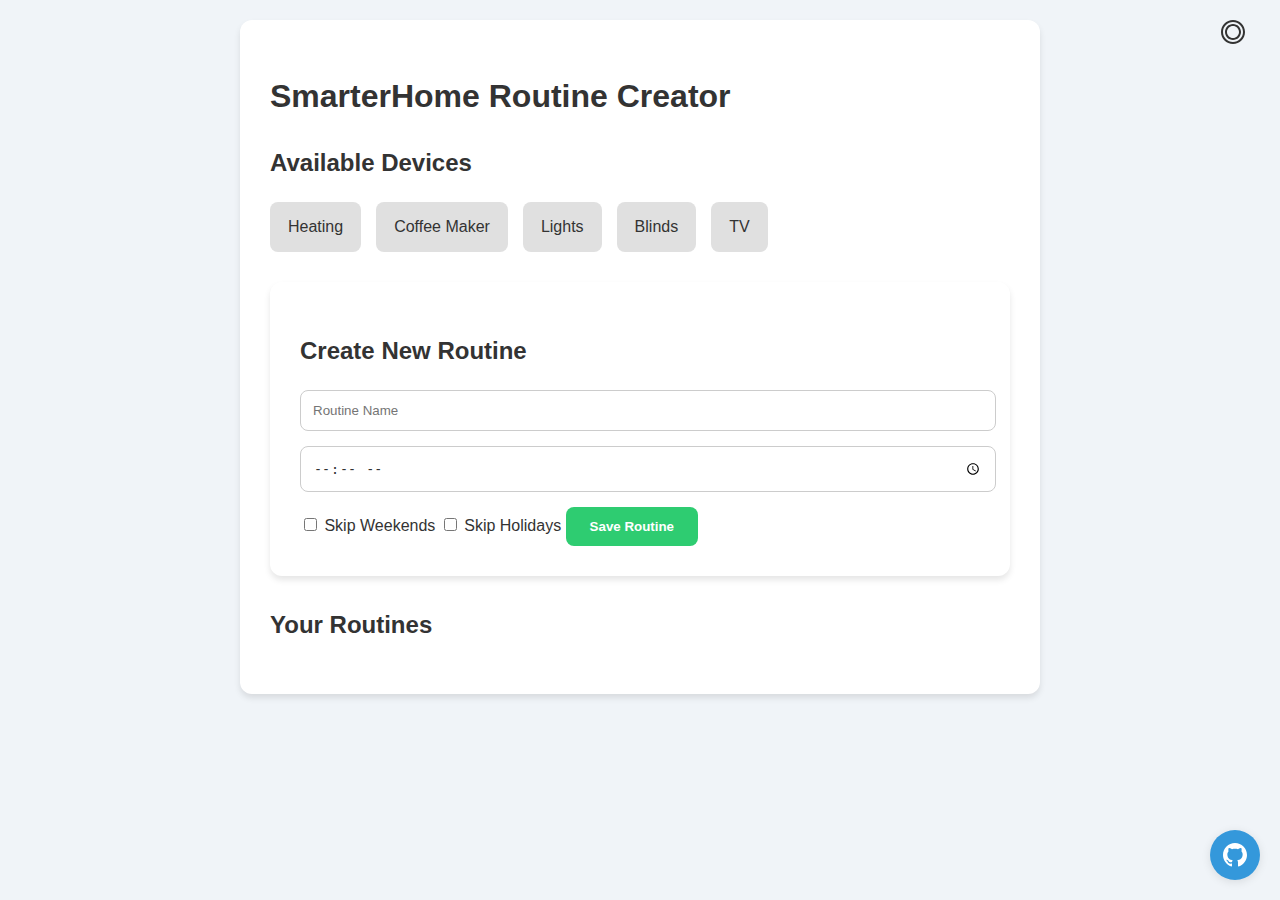
<file: LF7_GITHUB_WIP/Working Split Website/SmartHome.html>
<!DOCTYPE html>
<html lang="de">
<head>
    <link rel="stylesheet" href="styles.css">
    <base href="https://smarterhome.app/">
    <meta charset="UTF-8">
    <meta name="viewport" content="width=device-width, initial-scale=1.0">
    <title>SmarterHome Routine Creator</title>
</head>
<body>
    <button class="toggle-dark-mode" id="darkModeToggle">
        <svg xmlns="http://www.w3.org/2000/svg" viewBox="0 0 24 24">
            <path d="M12 2c5.514 0 10 4.486 10 10s-4.486 10-10 10-10-4.486-10-10 4.486-10 10-10zm0-2c-6.627 0-12 5.373-12 12s5.373 12 12 12 12-5.373 12-12-5.373-12-12-12zm0 4c-4.418 0-8 3.582-8 8s3.582 8 8 8 8-3.582 8-8-3.582-8-8-8zm0 2c3.314 0 6 2.686 6 6s-2.686 6-6 6-6-2.686-6-6 2.686-6 6-6z"/>
        </svg>
    </button>

    <a href="https://github.com/smarterhome" target="_blank" rel="noopener noreferrer" class="social-media">
        <svg xmlns="http://www.w3.org/2000/svg" viewBox="0 0 24 24">
            <path d="M12 0c-6.626 0-12 5.373-12 12 0 5.302 3.438 9.8 8.207 11.387.599.111.793-.261.793-.577v-2.234c-3.338.726-4.033-1.416-4.033-1.416-.546-1.387-1.333-1.756-1.333-1.756-1.089-.745.083-.729.083-.729 1.205.084 1.839 1.237 1.839 1.237 1.07 1.834 2.807 1.304 3.492.997.107-.775.418-1.305.762-1.604-2.665-.305-5.467-1.334-5.467-5.931 0-1.311.469-2.381 1.236-3.221-.124-.303-.535-1.524.117-3.176 0 0 1.008-.322 3.301 1.23.957-.266 1.983-.399 3.003-.404 1.02.005 2.047.138 3.006.404 2.291-1.552 3.297-1.23 3.297-1.23.653 1.653.242 2.874.118 3.176.77.84 1.235 1.911 1.235 3.221 0 4.609-2.807 5.624-5.479 5.921.43.372.823 1.102.823 2.222v3.293c0 .319.192.694.801.576 4.765-1.589 8.199-6.086 8.199-11.386 0-6.627-5.373-12-12-12z"/>
        </svg>
    </a>

    <div class="container">
        <h1>SmarterHome Routine Creator</h1>
        <h2>Available Devices</h2>
        <div class="device-list" id="deviceList">
            <div class="device" data-device="heating">Heating</div>
            <div class="device" data-device="coffee_maker">Coffee Maker</div>
            <div class="device" data-device="lights">Lights</div>
            <div class="device" data-device="blinds">Blinds</div>
            <div class="device" data-device="tv">TV</div>
        </div>

        <div class="routine-builder">
            <h2 id="routineFormTitle">Create New Routine</h2>
            <input type="text" id="routineName" placeholder="Routine Name" required>
            <input type="time" id="routineTime" required>
            <div id="selectedDevices"></div>
            <label>
                <input type="checkbox" id="skipWeekends"> Skip Weekends
            </label>
            <label>
                <input type="checkbox" id="skipHolidays"> Skip Holidays
            </label>
            <button id="saveRoutine">Save Routine</button>
            <button id="cancelEdit" style="display: none;">Cancel Edit</button>
        </div>

        <div class="routine-list" id="routineList">
            <h2>Your Routines</h2>
        </div>
    </div>

    <script>
        const deviceList = document.getElementById('deviceList');
        const selectedDevices = document.getElementById('selectedDevices');
        const routineName = document.getElementById('routineName');
        const routineTime = document.getElementById('routineTime');
        const skipWeekends = document.getElementById('skipWeekends');
        const skipHolidays = document.getElementById('skipHolidays');
        const saveRoutineBtn = document.getElementById('saveRoutine');
        const cancelEditBtn = document.getElementById('cancelEdit');
        const routineList = document.getElementById('routineList');
        const routineFormTitle = document.getElementById('routineFormTitle');
        const darkModeToggle = document.getElementById('darkModeToggle');

        let selectedDevicesArray = [];
        let routines = [];
        let editingIndex = -1;

        deviceList.addEventListener('click', (e) => {
            if (e.target.classList.contains('device')) {
                e.target.classList.toggle('selected');
                updateSelectedDevices();
            }
        });

        function updateSelectedDevices() {
            selectedDevicesArray = Array.from(document.querySelectorAll('.device.selected')).map(device => device.dataset.device);
            selectedDevices.innerHTML = '';
            selectedDevicesArray.forEach(device => {
                const deviceElement = document.createElement('div');
                deviceElement.innerHTML = `
                    <h3>${device.replace('_', ' ')}</h3>
                    <label>Power State:
                        <select id="${device}_state">
                            <option value="on">On</option>
                            <option value="off">Off</option>
                        </select>
                    </label>
                    <label>Offset (minutes):
                        <input type="number" id="${device}_offset" min="0" value="0">
                    </label>
                `;
                selectedDevices.appendChild(deviceElement);
            });
        }

        saveRoutineBtn.addEventListener('click', () => {
            const name = routineName.value;
            const time = routineTime.value;
            if (!name || !time) {
                alert('Please enter a name and set a time for the routine');
                return;
            }

            const routine = {
                name,
                time,
                devices: selectedDevicesArray.map(device => ({
                    name: device,
                    offset: document.getElementById(`${device}_offset`).value,
                    state: document.getElementById(`${device}_state`).value
                })),
                skipWeekends: skipWeekends.checked,
                skipHolidays: skipHolidays.checked
            };

            if (editingIndex === -1) {
                routines.push(routine);
            } else {
                routines[editingIndex] = routine;
                editingIndex = -1;
                routineFormTitle.textContent = 'Create New Routine';
                saveRoutineBtn.textContent = 'Save Routine';
                cancelEditBtn.style.display = 'none';
            }

            updateRoutineList();
            resetForm();
        });

        cancelEditBtn.addEventListener('click', () => {
            editingIndex = -1;
            routineFormTitle.textContent = 'Create New Routine';
            saveRoutineBtn.textContent = 'Save Routine';
            cancelEditBtn.style.display = 'none';
            resetForm();
        });

        function updateRoutineList() {
            routineList.innerHTML = '<h2>Your Routines</h2>';
            routines.forEach((routine, index) => {
                const routineItem = document.createElement('div');
                routineItem.classList.add('routine-item');
                routineItem.innerHTML = `
                    <h3>${routine.name} - ${routine.time}</h3>
                    <p>Devices: ${routine.devices.map(d => `${d.name} (offset: ${d.offset}min, state: ${d.state})`).join(', ')}</p>
                    <p>Skip Weekends: ${routine.skipWeekends ? 'Yes' : 'No'}, Skip Holidays: ${routine.skipHolidays ? 'Yes' : 'No'}</p>
                    <button class="edit-btn">Edit</button>
                    <button class="delete-btn">Delete</button>
                `;
                routineItem.querySelector('.edit-btn').addEventListener('click', () => editRoutine(index));
                routineItem.querySelector('.delete-btn').addEventListener('click', () => deleteRoutine(index));
                routineList.appendChild(routineItem);
            });
        }

        function editRoutine(index) {
            editingIndex = index;
            const routine = routines[index];
            routineName.value = routine.name;
            routineTime.value = routine.time;
            routine.devices.forEach(device => {
                const deviceElement = document.querySelector(`.device[data-device="${device.name}"]`);
                deviceElement.classList.add('selected');
            });
            updateSelectedDevices();
            routineFormTitle.textContent = 'Edit Routine';
            saveRoutineBtn.textContent = 'Update Routine';
            cancelEditBtn.style.display = 'inline';
        }

        function deleteRoutine(index) {
            routines.splice(index, 1);
            updateRoutineList();
        }

        function resetForm() {
            routineName.value = '';
            routineTime.value = '';
            skipWeekends.checked = false;
            skipHolidays.checked = false;
            selectedDevicesArray = [];
            document.querySelectorAll('.device.selected').forEach(device => device.classList.remove('selected'));
            selectedDevices.innerHTML = '';
        }

        darkModeToggle.addEventListener('click', () => {
            document.body.classList.toggle('dark-mode');
        });
    </script>
</body>
</html>
</file>
<file: LF7_GITHUB_WIP/Working Split Website/styles.css>
:root {
    --bg-color: #f0f4f8;
    --text-color: #333;
    --container-bg: #fff;
    --device-bg: #e0e0e0;
    --device-hover: #d0d0d0;
    --device-selected: #3498db;
    --button-bg: #2ecc71;
    --button-hover: #27ae60;
    --delete-button: #e74c3c;
    --delete-button-hover: #c0392b;
    --edit-button: #f39c12;
    --edit-button-hover: #d35400;
    --routine-item-bg: #fff;
    --shadow-color: rgba(0,0,0,0.1);
    --border-color: #ccc;
}

.dark-mode {
    --bg-color: #1a1a1a;
    --text-color: #f0f0f0;
    --container-bg: #2c2c2c;
    --device-bg: #3a3a3a;
    --device-hover: #4a4a4a;
    --device-selected: #2980b9;
    --button-bg: #27ae60;
    --button-hover: #2ecc71;
    --delete-button: #c0392b;
    --delete-button-hover: #e74c3b;
    --edit-button: #d35400;
    --edit-button-hover: #e67e22;
    --routine-item-bg: #3a3a3a;
    --shadow-color: rgba(255,255,255,0.1);
    --border-color: #4a4a4a;
}

body {
    font-family: 'Inter', sans-serif;
    line-height: 1.6;
    color: var(--text-color);
    max-width: 800px;
    margin: 0 auto;
    padding: 20px;
    background-color: var(--bg-color);
    transition: all 0.3s ease;
}

h1, h2 {
    color: var(--text-color);
}

.container {
    background-color: var(--container-bg);
    border-radius: 12px;
    padding: 30px;
    box-shadow: 0 4px 6px var(--shadow-color);
}

.device-list {
    display: flex;
    flex-wrap: wrap;
    gap: 15px;
    margin-bottom: 30px;
}

.device {
    background-color: var(--device-bg);
    border-radius: 8px;
    padding: 12px 18px;
    cursor: pointer;
    transition: all 0.3s ease;
    font-weight: 500;
}

.device:hover {
    background-color: var(--device-hover);
    transform: translateY(-2px);
}

.device.selected {
    background-color: var(--device-selected);
    color: white;
}

.routine-builder {
    background-color: var(--container-bg);
    border-radius: 12px;
    padding: 30px;
    margin-top: 30px;
    box-shadow: 0 4px 6px var(--shadow-color);
}

input[type="text"], input[type="time"], input[type="number"], label select {
    width: calc(100% - 10px); /* Berechne die Breite unter Berücksichtigung von Padding/Margin */
    padding: 12px;
    margin-bottom: 15px;
    border: 1px solid var(--border-color);
    border-radius: 8px;
    background-color: var(--container-bg);
    color: var(--text-color);
    transition: all 0.3s ease;
}

input[type="text"]:focus, input[type="time"]:focus, input[type="number"]:focus, label select:focus {
    outline: none;
    border-color: var(--device-selected);
    box-shadow: 0 0 0 2px rgba(52, 152, 219, 0.2);
}

button {
    background-color: var(--button-bg);
    color: white;
    border: none;
    padding: 12px 24px;
    border-radius: 8px;
    cursor: pointer;
    transition: all 0.3s ease;
    margin-right: 15px;
    font-weight: 600;
}

button:hover {
    background-color: var(--button-hover);
    transform: translateY(-2px);
}

button.delete {
    background-color: var(--delete-button);
}

button.delete:hover {
    background-color: var(--delete-button-hover);
}

button.edit {
    background-color: var(--edit-button);
}

button.edit:hover {
    background-color: var(--edit-button-hover);
}

.routine-list {
    margin-top: 30px;
}

.routine-item {
    background-color: var(--routine-item-bg);
    border-radius: 8px;
    padding: 20px;
    margin-bottom: 20px;
    box-shadow: 0 2px 4px var(--shadow-color);
    transition: all 0.3s ease;
}

.routine-item:hover {
    transform: translateY(-2px);
    box-shadow: 0 4px 8px var(--shadow-color);
}

.toggle-dark-mode {
    position: fixed;
    top: 20px;
    right: 20px;
    background-color: transparent;
    border: none;
    cursor: pointer;
    padding: 0;
    z-index: 1000;
}

.toggle-dark-mode svg {
    width: 24px;
    height: 24px;
    fill: var(--text-color);
    transition: all 0.3s ease;
}

.social-media {
    position: fixed;
    bottom: 20px;
    right: 20px;
    background-color: var(--device-selected);
    border-radius: 50%;
    width: 50px;
    height: 50px;
    display: flex;
    justify-content: center;
    align-items: center;
    box-shadow: 0 2px 10px var(--shadow-color);
    transition: all 0.3s ease;
}

.social-media:hover {
    transform: scale(1.1);
}

.social-media svg {
    width: 24px;
    height: 24px;
    fill: white;
}
</file>
